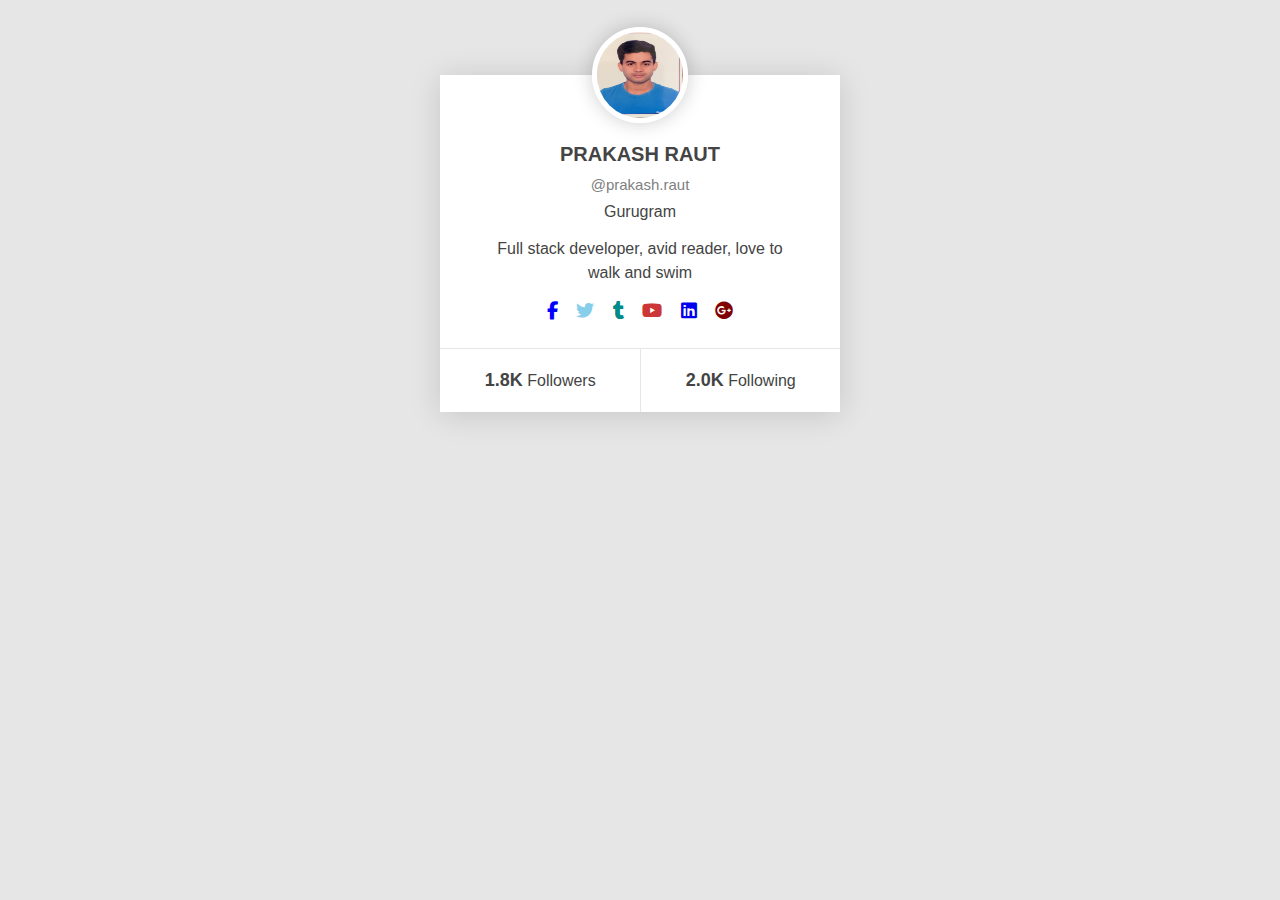
<file: Beginner/minimlistic-UI-respn-css/index.html>
<!DOCTYPE html>
<html lang="en">
<head>
    <title>UI Profile Card with CSS</title>
    <link rel="stylesheet" href="https://cdnjs.cloudflare.com/ajax/libs/font-awesome/6.2.0/css/all.min.css"/>
    <link rel="stylesheet" href="./style.css">
</head>
<body>

    <div class="card">

        <div class="card-header">
            <img src="./asd.jpg" alt="Passport photo" class="profile-img" height="280">
        </div>

        <div class="card-body">
            <p class="full-name">Prakash Raut</p>
            <p class="username">@prakash.raut</p>
            <p class="city">Gurugram</p>
            <p class="desc">Full stack developer, avid reader, love to walk and swim</p>
            <p>
              <a href="#" class="social-icon facebook"><i class="fab fa-facebook-f"></i></a>
              <a href="#" class="social-icon twitter"><i class="fab fa-twitter"></i></a>
              <a href="#" class="social-icon tumblr"><i class="fab fa-tumblr"></i></a>
              <a href="#" class="social-icon youtube"><i class="fab fa-youtube"></i></a>
              <a href="#" class="social-icon linkedin"><i class="fab fa-linkedin"></i></a>
              <a href="#" class="social-icon google-plus"><i class="fab fa-google-plus"></i></a>

            </p>
        </div>

        <div class="card-footer">

            <div class="col vr">
                <p><span class="count">1.8K</span> Followers</p>
            </div>

            <div class="col">
                <p><span class="count">2.0K</span> Following</p>
            </div>
        </div>

    </div>
</body>
</html>
</file>
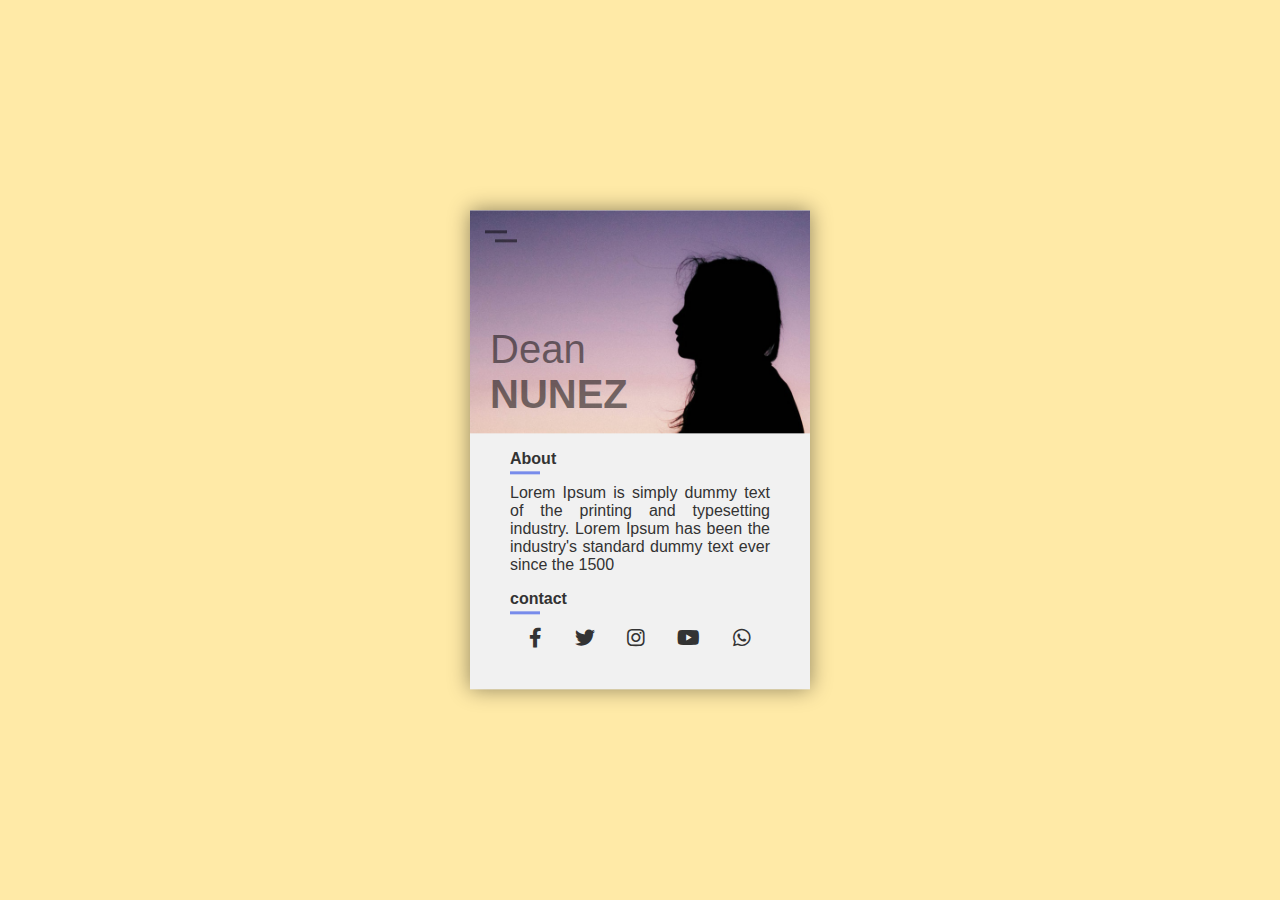
<file: Beginner/Ui-profile-card/index.html>
<!DOCTYPE html>
<html lang="en">
<head>
    <title>UI-Profile-Card</title>
    <link rel="stylesheet" href="style.css">
    <link rel="stylesheet" href="https://use.fontawesome.com/releases/v5.6.3/css/all.css">
</head>
<body>


    <div class="card middle">
       
         <div class="top-section">
            <img src="./p.png" alt="">
            <div class="menuicon">
                <span class="s1"></span>            <!-- first div of image and in image div there is another division of nae-->
                <span class="s2"></span>

            </div>

            <div class="name">
                Dean <br>                                  <!--this is the division of name inside the division of name-->
                <span>Nunez</span>
            </div>
        </div>

        <div class="info-section">
            <h2>About
                <div class="border"></div>          <!-- division of about , a paragrapn and contact-->
            </h2>

            <p>Lorem Ipsum is simply dummy text of the printing and typesetting industry. Lorem Ipsum has been the industry's standard dummy text ever since the 1500</p>

            <h2>contact
                <div class="border"></div>
            </h2>

            <div class="s-m">
                <a href="" class="fab fa-facebook-f"></a>
                <a href="" class="fab fa-twitter"></a>
                <a href="" class="fab fa-instagram"></a>
                <a href="" class="fab fa-youtube"></a>          <!--division of contact links , which is in the divison of contact-->
                <a href="" class="fab fa-whatsapp"></a>
            </div>

        </div>


    </div>


</body>
</html>
</file>
<file: Beginner/minimlistic-UI-respn-css/style.css>
* {
    box-sizing: border-box;
}

body {
    font-family: Arial, Helvetica, sans-serif;
    background-color: #e6e6e6;

}

.card {
    width: 400px;
    margin: 75px auto 0;
    background-color: #fff;
    box-shadow: 0 3px 30px rgba(0,0,0,.14);
    color: #444;
    text-align: center;
    font-size: 16px;

}


.card .card-header{
    position: relative;
    height: 48px;
}

.card .card-header .profile-img{
    width: 96px;
    height: 96px;
    border-radius: 1000px;
    position: absolute;
    left: 50%;
    transform: translate(-50%,-50%);
    border: 5px solid white;
    box-shadow: 0 0 20px rgba(0,0,0,.2);

}

.card .card-body{
    padding: 10px 40px;
}

.card .card-body .full-name{
    font-size: 20px;
    text-transform: uppercase;
    font-weight: 600;
    margin:10px 0 0;
}

.card .card-body .username{
    font-size: 15px;
    color: gray;
    margin: 10px 0 0;
}


.card .card-body .city{
    font-weight: 500;
    margin: 10px 0 0;
}

.card .card-body .desc{
    line-height: 24px;
}

.card .social-icon{
    font-size: 18px;
    margin: 0 7px;
}

.card .social-icon.facebook{
    color: blue;
}

.card .social-icon.twitter{
    color: skyblue;
}

.card .social-icon.tumblr{
    color: darkcyan;
}

.card .social-icon.youtube{
    color: rgb(205, 54, 54);
}

.card .social-icon.google-plus{
    color: maroon;
}

.card .card-footer{
    display: table;
    width: 100%;
    border-top: 1px solid #e6e6e6;

}

.card .card-footer .col{
    display: table-cell;
    padding: 5px 10px;
}

.card .card-footer .count{
    font-size: 18px;
    font-weight: 600;
}

.vr {
    border-right: 1px solid #e6e6e6;
}


@media screen and (max-width: 575px) {
    .card{
        width: 96%;
    }

    .card .card-body{
        padding: 10px 20px;
    }

    .card .card-footer{
        padding: 0 10px;
    }

    .card .card-footer .count{
        display: block;
    }
}
</file>
<file: Beginner/Ui-profile-card/style.css>
body{
    margin: 0;
    padding: 0;
    background: #ffeaa7;
}

.card{
    width: 340px;
    background: #f1f1f1;
    overflow: hidden;
    font-family: "montserrat",sans-serif;;
    box-shadow: 0 0 20px #00000070;
}

.middle{                           /*piece of code to set the card in the middle*/
    position: absolute;
    top: 50%;
    left: 50%;
    transform: translate(-50%,-50%);
}

 .top-section{
    position: relative;
 }

 .top-section img{           /*to set the width of image as per the width of the card*/
    width: 100%;             /*in this case width of image will be 340 as 340 is width of card*/
 }

 .menuicon{
    position: absolute;     /*code to place bar the the top*/
    width: 22px;
    left: 20px;
    top: 20px;
    cursor: pointer;
 }

.menuicon span{             /*continue the code to set bar at the top left*/
    width: 100%;
    height: 3px;
    background: black;
    position: relative;
    display: block;
    margin-bottom: 6px;
    opacity: .5;
    transition: .4;
} 

.menuicon .s1{
    left: -5px;
}

.menuicon .s2{
    left: 5px;
}

.menuicon:hover span{
    left: 0;
}

.name{
    position: absolute;
    bottom: 20px;
    left: 20px;
    font-size: 40px;
    opacity: .5;
}

.name span{
    text-transform: uppercase;
    font-weight: 600;
}

.info-section{
    padding:40px;
   padding-top: 0;
   color: #333;
}

h2{
    position: relative;
    font-size: 16px;
}

.border{
    width: 30px;
    height: 3px;
    background: #778beb;
    position: absolute;
    left: 0;
    bottom: -6px;
}

p{
    text-align: justify;
}

.s-m{
    text-align: center;
    margin-top: 20px;
}

.s-m a{
    text-decoration: none;
    font-size: 20px;
    color: #333;
    padding: 0 14px;
    transition: .4;
}

.s-m a:hover{
    color: pink;
}
</file>
